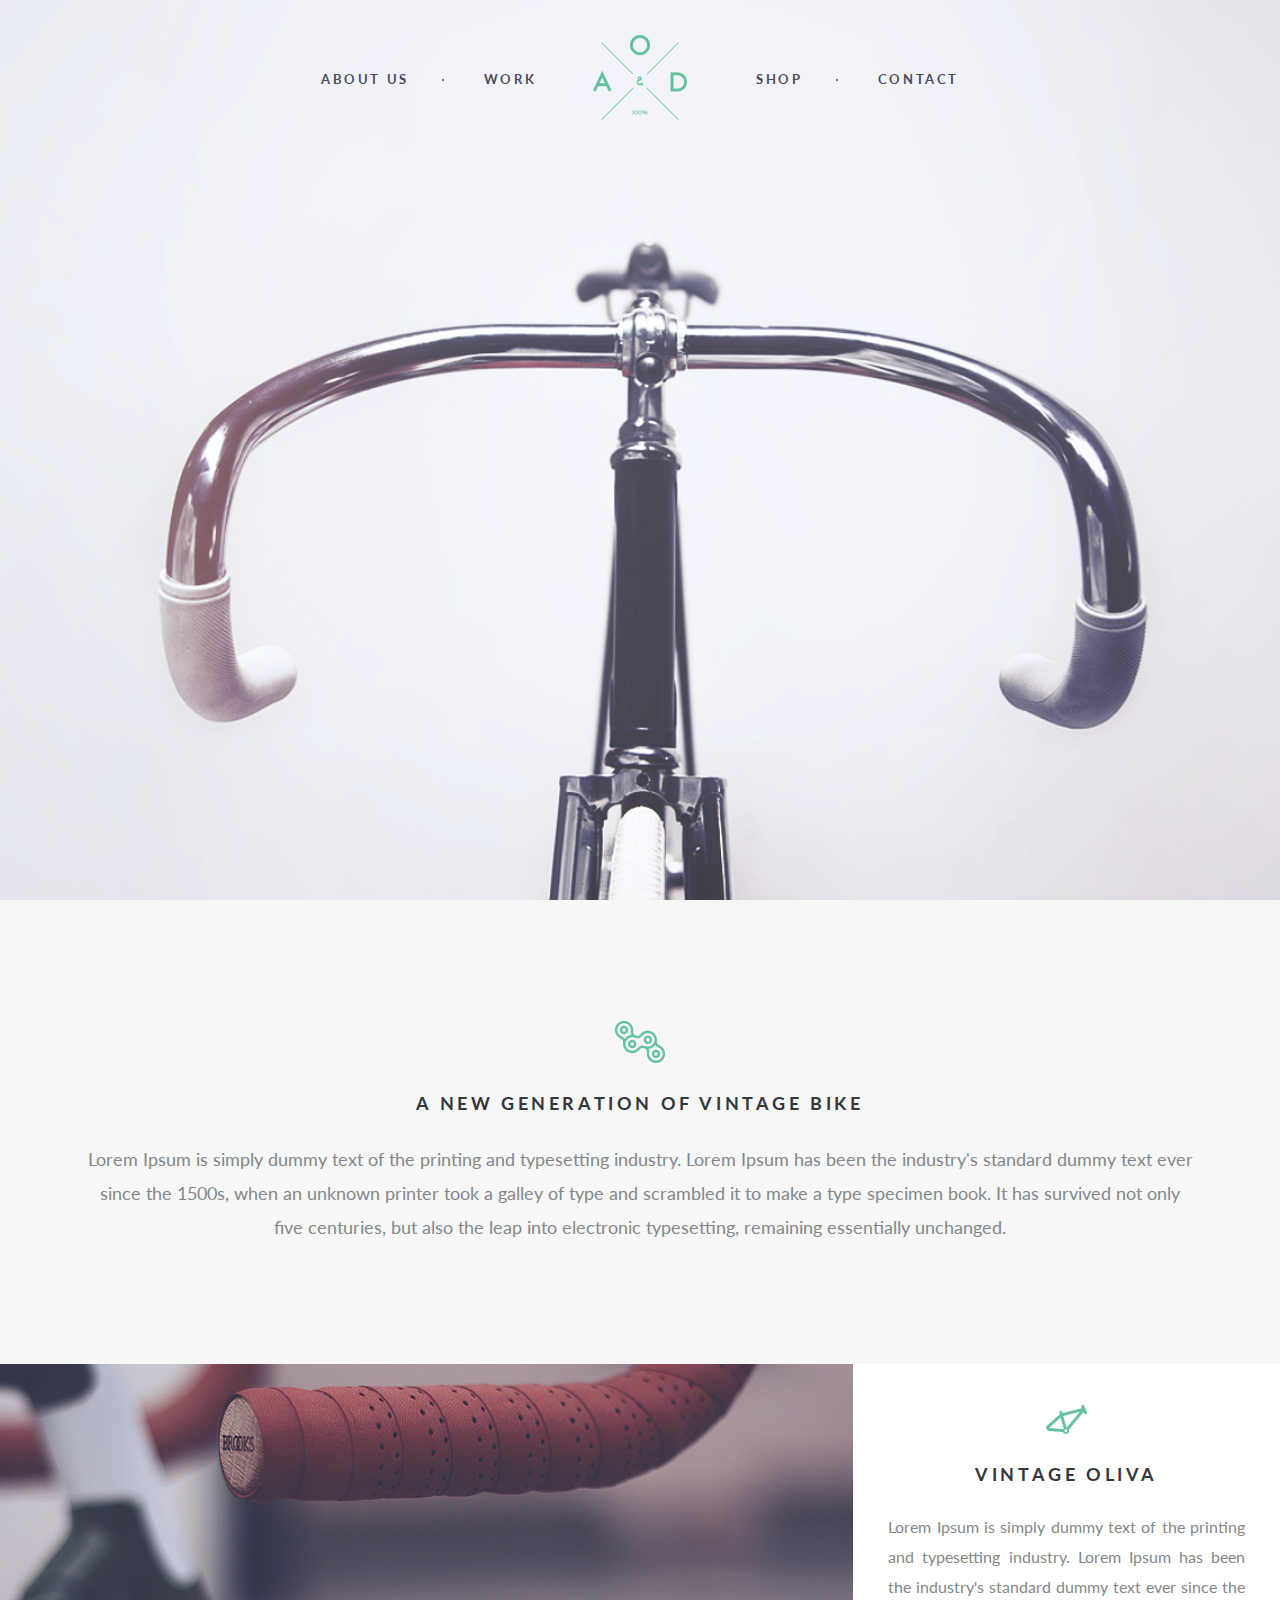
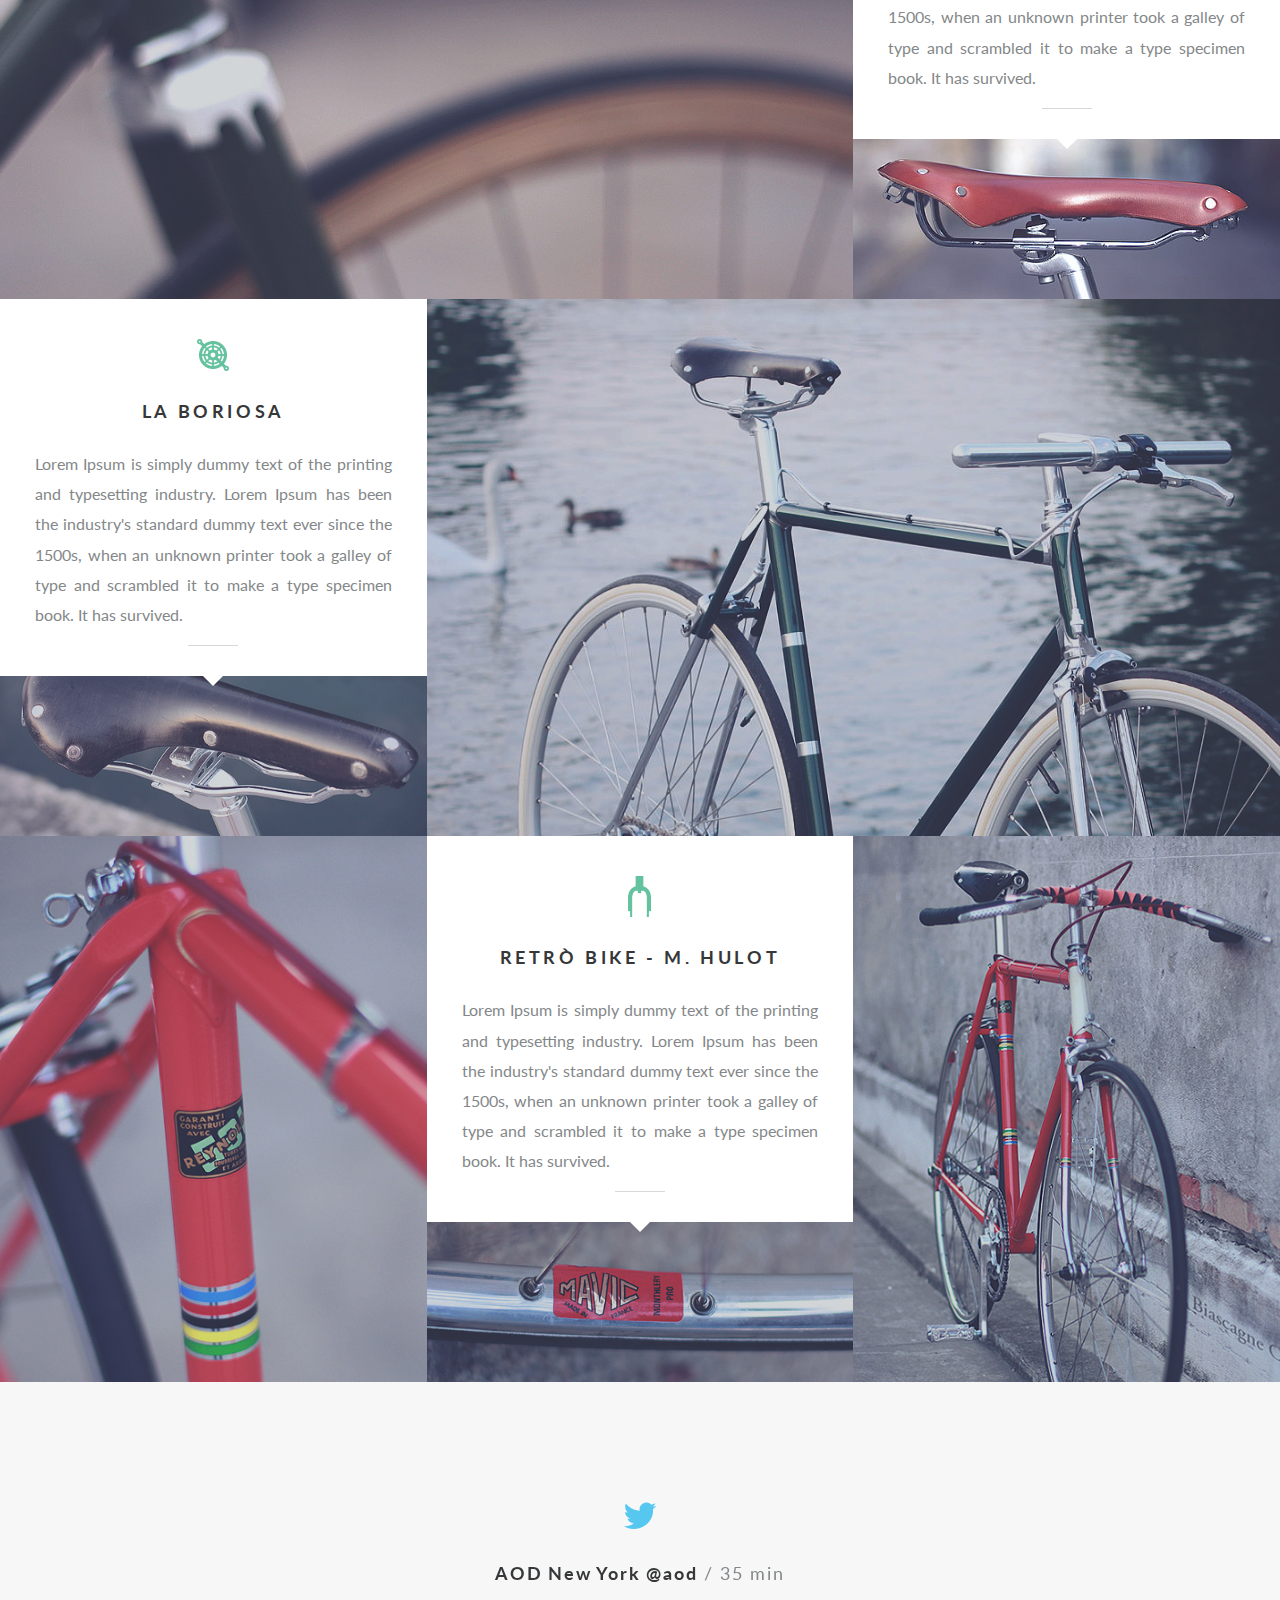
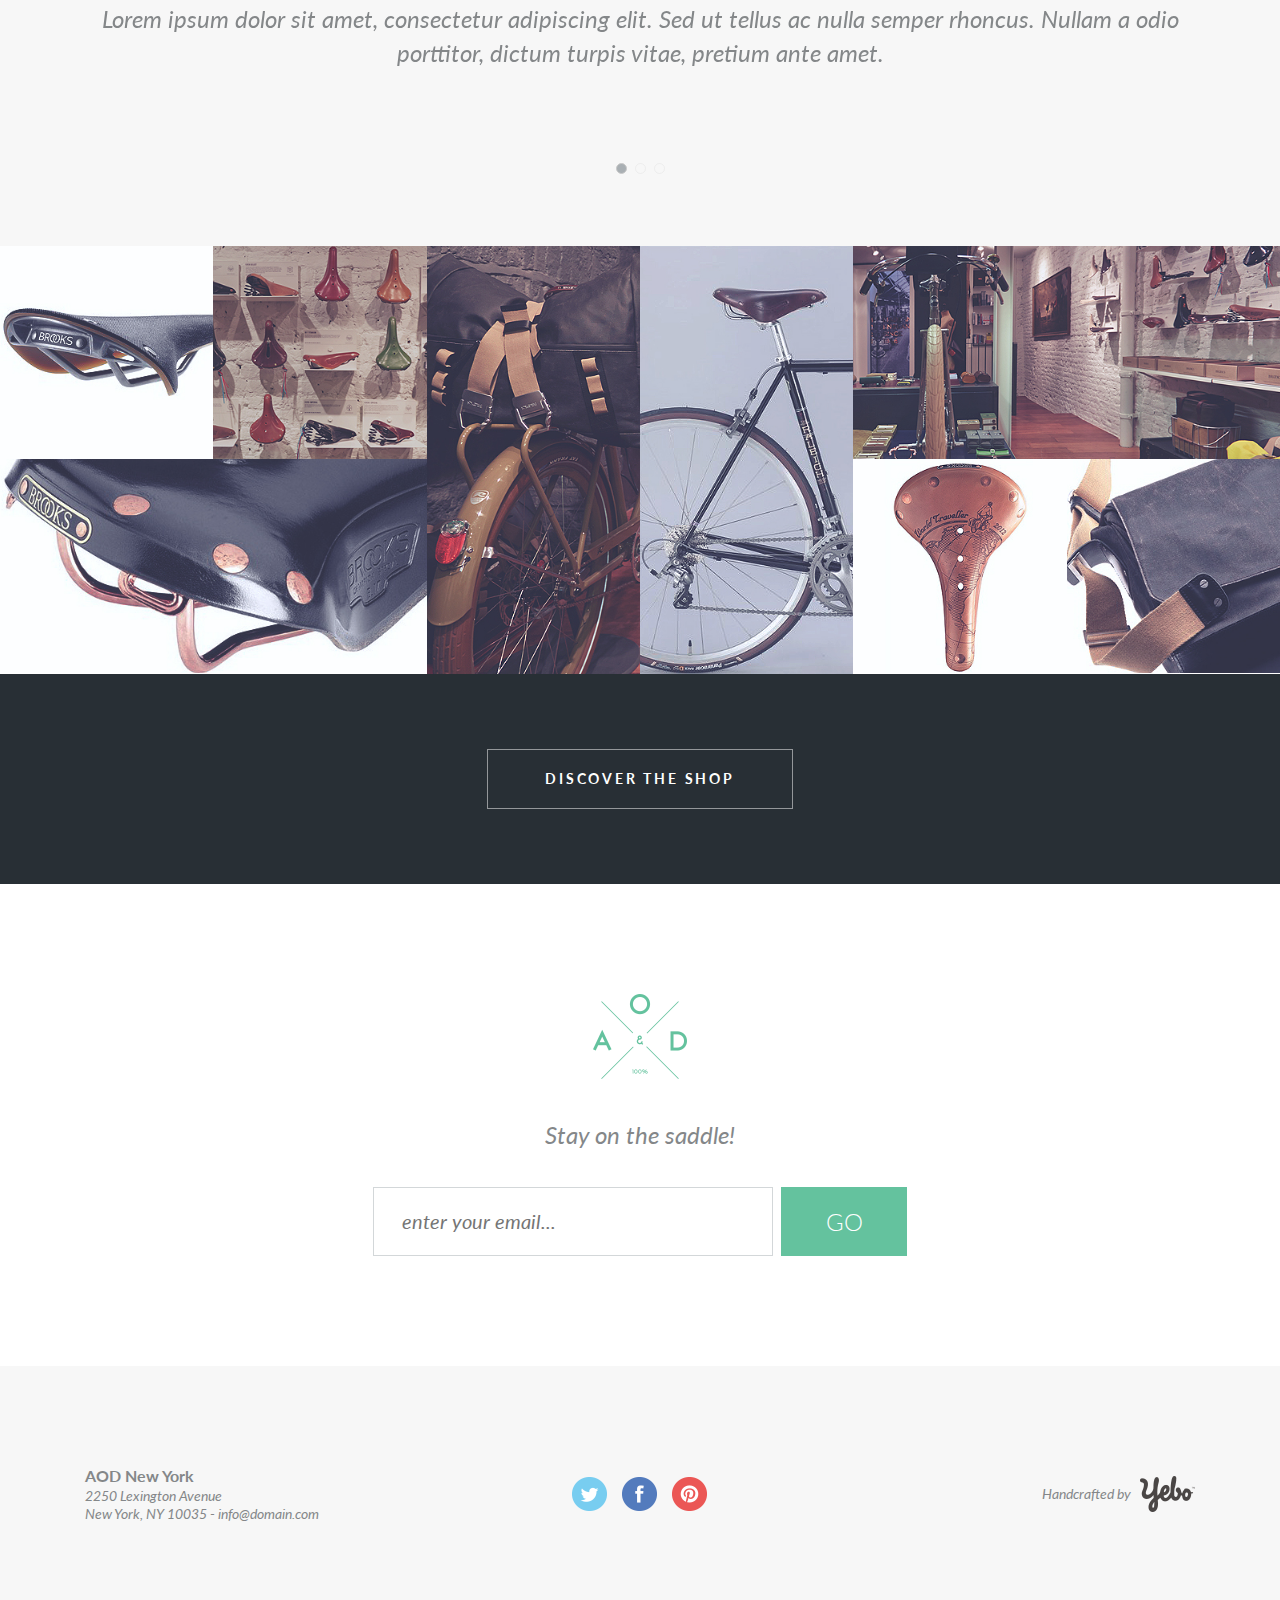
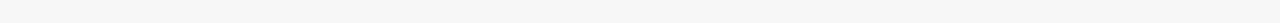
<file: index.html>
<!DOCTYPE html>
<html lang="en">

<head>
	<meta charset="UTF-8">
	<meta http-equiv="X-UA-Compatible" content="IE=edge">
	<meta name="viewport" content="width=device-width, initial-scale=1.0">
	<link rel="stylesheet" href="https://unpkg.com/swiper@8/swiper-bundle.min.css" />
	<link rel="stylesheet" href="./css/style.css">
	<title>Bicycle</title>
</head>

<body>
	<div class="wrapper">
		<main class="page">
<header class="header">
	<div class="header__row">
		<nav class="header__menu menu">

			<!-- * для бургер меню -->
			<div class="menu__icon icon-menu">
				<span></span>
				<span></span>
				<span></span>
			</div>

			<div class="menu__body">
				<ul class="menu__list">
					<li><a href="#" class="menu__link">About us</a></li>
					<li><a href="#" class="menu__link">Work</a></li>
					<li><a href="#" class="menu__link">Shop</a></li>
					<li><a href="#" class="menu__link">Contact</a></li>
				</ul>
			</div>
		</nav>
		<div class="header__logo"><img src="img/Logo.png" alt="Logo-image"></div>
	</div>
</header>
			<!-- *main-screen - полноэкранный блок с img -->
			<div class="main-screen">
				<div class="main-screen__bg ibg">
					<img src="img/bg-image.jpg" alt="Image">
				</div>
			</div>

			<!-- *content - остальной контент -->
			<div class="content">

				<section class="generation">
					<div class="container">
						<!-- *block - общий контейнер для похожих блоков на странице -->
						<div class="generation__block block">
							<div class="block__icon"><img src="img/icons/block-generator__icon.png" alt="icon"></div>
							<h1 class="block__title">A NEW GENERATION OF VINTAGE BIKE</h1>
							<p class="block__text">Lorem Ipsum is simply dummy text of the printing and typesetting industry. Lorem
								Ipsum has been the industry's standard dummy text ever since the 1500s, when an unknown printer took a
								galley of type and scrambled it to make a type specimen book. It has survived not only five centuries,
								but also the leap into electronic typesetting, remaining essentially unchanged. </p>
						</div>
					</div>
				</section>

				<section class="brands">
					<div class="brands__row">
						<div class="brands__column brands__column_big">
							<a href="#" class="brands__item item">
								<span class="item__logo"><img src="img/logos/logo-row1.png" alt="Image"></span>
								<span class="item__image ibg"><img src="img/brands/row1-1.jpg" alt="logo"></span>

							</a>
						</div>
						<div class="brands__column">
							<div class="brands__content block">
								<div class="block__icon"><img src="img/icons/row1.png" alt="icon"></div>
								<h2 class="block__title">vintage Oliva</h2>
								<p class="block__text_j">Lorem Ipsum is simply dummy text of the printing and typesetting industry.
									Lorem
									Ipsum has been the industry's standard dummy text ever since the 1500s, when an unknown printer took a
									galley of type and scrambled it to make a type specimen book. It has survived.</p>
							</div>
							<div class="brands__image ibg"><img src="img/brands/row1-2.jpg" alt="Image"></div>
						</div>
					</div>

				</section>

				<section class="brands brands_rev">
					<div class="brands__row">
						<div class="brands__column brands__column_big">
							<a href="#" class="brands__item item">
								<span class="item__logo"><img src="img/logos/logo-row2.png" alt="Image"></span>
								<span class="item__image ibg"><img src="img/brands/row2-2.jpg" alt="logo"></span>

							</a>
						</div>
						<div class="brands__column">
							<div class="brands__content block">
								<div class="block__icon"><img src="img/icons/row2.png" alt="icon"></div>
								<h2 class="block__title">La Boriosa</h2>
								<p class="block__text_j">Lorem Ipsum is simply dummy text of the printing and typesetting industry.
									Lorem Ipsum has been the industry's standard dummy text ever since the 1500s, when an unknown printer
									took a galley of type and scrambled it to make a type specimen book. It has survived.</p>
							</div>
							<div class="brands__image ibg"><img src="img/brands/row2-1.jpg" alt="Image"></div>
						</div>
					</div>

				</section>

				<section class="brands brands__last">
					<div class="brands__row">
						<div class="brands__column">
							<a class="brands__item item">
								<span class="item__logo"><img src="img/logos/logo-row3.png" alt="Image"></span>
								<span class="item__image ibg"><img src="img/brands/row3-1.jpg" alt="logo"></span></a>
						</div>
						<div class="brands__column">
							<div class="brands__content block">
								<div class="block__icon"><img src="img/icons/row3.png" alt="icon"></div>
								<h2 class="block__title">retrò Bike - M. Hulot</h2>
								<p class="block__text_j">Lorem Ipsum is simply dummy text of the printing and typesetting industry.
									Lorem Ipsum has been the industry's standard dummy text ever since the 1500s, when an unknown printer
									took a
									galley of type and scrambled it to make a type specimen book. It has survived.</p>
							</div>
							<div class="brands__image ibg"><img src="img/brands/row3-2.jpg" alt="Image"></div>
						</div>
						<div class="brands__column">
							<a href="#" class="brands__item item">
								<span class="item__logo"><img src="img/logos/logo-row3.png" alt="Image"></span>
								<span class="item__image ibg"><img src="img/brands/row3-3.jpg" alt="image"></span>
							</a>
						</div>
					</div>
				</section>

				<div class="container__slider">
					<div class="container">
						<section class="slider swiper">
							<div class="slider__body swiper-wrapper">
								<div class="slider__item swiper-slide">
									<div class="slider__icon"><img src="img/icons/Icon-twitter.png" alt="icon"></div>
									<h3 class="slider__title">AOD New York @aod <span>/ 35 min</span></h3>
									<div class="slider__text">Lorem ipsum dolor sit amet, consectetur adipiscing elit. Sed ut tellus ac
										nulla semper rhoncus. Nullam a odio porttitor, dictum turpis vitae, pretium ante amet.</div>
								</div>
								<div class="slider__item swiper-slide">
									<div class="slider__icon"><img src="img/icons/Icon-twitter.png" alt="icon"></div>
									<h3 class="slider__title">AOD New York @aod <span>/ 35 min</span></h3>
									<div class="slider__text">Lorem ipsum dolor sit amet, consectetur adipiscing elit. Sed ut tellus ac
										nulla semper rhoncus. Nullam a odio porttitor, dictum turpis vitae, pretium ante amet. Lorem ipsum
										dolor sit amet, consectetur adipisicing elit. Maxime at ipsa doloribus laboriosam vitae, dignissimos
										laborum ullam magnam molestias ad rem voluptates labore vero a commodi iste, hic eaque sint?</div>
								</div>
								<div class="slider__item swiper-slide">
									<div class="slider__icon"><img src="img/icons/Icon-twitter.png" alt="icon"></div>
									<h3 class="slider__title">AOD New York @aod <span>/ 35 min</span></h3>
									<div class="slider__text">Lorem ipsum dolor sit amet, consectetur adipiscing elit. Sed ut tellus ac
										nulla semper rhoncus. Nullam a odio porttitor, dictum turpis vitae, pretium ante amet.</div>
								</div>
							</div>
							<div class="swiper-pagination"></div>
						</section>
					</div>
				</div>

				<div class="shop">
					<div class="shop__body">
						<div class="shop__column shop__column_big">
							<div class="shop__block block-shop">
								<div class="block-shop__row">
									<div class="block-shop__column">
										<a href="#" class="block-shop__item block-shop__item_l item">
											<span class="item__logo"><img src="img/icons/Icon-bike.png" alt="logo"></span>
											<span class="item__image ibg"><img src="img/galery/Img01.jpg" alt="image"></span>
										</a>
									</div>
									<div class="block-shop__column">
										<a href="#" class="block-shop__item block-shop__item_l item">
											<span class="item__logo"><img src="img/icons/Icon-bike.png" alt="logo"></span>
											<span class="item__image ibg"><img src="img/galery/Img02.jpg" alt="image"></span>
										</a>
									</div>
								</div>
								<a href="#" class="block-shop__item item">
									<span class="item__logo"><img src="img/icons/Icon-bike.png" alt="logo"></span>
									<span class="item__image ibg"><img src="img/galery/Img03.jpg" alt="image"></span>
								</a>
							</div>
						</div>

						<div class="shop__column">
							<a href="#" class="block-shop__item block-shop__item_big item">
								<span class="item__logo"><img src="img/icons/Icon-bike.png" alt="logo"></span>
								<span class="item__image ibg"><img src="img/galery/Img04.jpg" alt="image"></span>
							</a>
						</div>

						<div class="shop__column">
							<a href="#" class="block-shop__item block-shop__item_big item">
								<span class="item__logo"><img src="img/icons/Icon-bike.png" alt="logo"></span>
								<span class="item__image ibg"><img src="img/galery/Img05.jpg" alt="image"></span>
							</a>
						</div>

						<div class="shop__column shop__column_big">
							<div class="shop__block block-shop">
								<a href="#" class="block-shop__item item">
									<span class="item__logo"><img src="img/icons/Icon-bike.png" alt="logo"></span>
									<span class="item__image ibg"><img src="img/galery/Img06.jpg" alt="image"></span>
								</a>
								<div class="block-shop__row">
									<div class="block-shop__column">
										<a href="#" class="block-shop__item block-shop__item_l item">
											<span class="item__logo"><img src="img/icons/Icon-bike.png" alt="logo"></span>
											<span class="item__image ibg"><img src="img/galery/Img07.jpg" alt="image"></span>
										</a>
									</div>
									<div class="block-shop__column">
										<a href="#" class="block-shop__item block-shop__item_l item">
											<span class="item__logo"><img src="img/icons/Icon-bike.png" alt="logo"></span>
											<span class="item__image ibg"><img src="img/galery/Img08.jpg" alt="image"></span>
										</a>
									</div>
								</div>
							</div>
						</div>
					</div>
					<div class="shop__footer">
						<div class="container">
							<a href="#" class="shop__btn">DISCOVER THE SHOP</a>
						</div>
					</div>
				</div>

				<div class="subscribe">
					<div class="container">
						<div class="subscribe__body">
							<div class="subscribe__logo"><img src="img/Logo.png" alt="Logo"></div>
							<div class="subscribe__label">Stay on the saddle!</div>
							<form action="#" class="subscribe__form">
								<div class="subscribe__input">
									<input type="text" autocomplete="off" name="form[]" data-value="enter your email..." class="input">
								</div>
								<div class="subscribe__button">
									<button type="submit" class="subscribe__btn">GO</button>
								</div>
							</form>
						</div>
					</div>
				</div>

<footer class="footer">
	<div class="container">
		<div class="footer__row">
			<div class="footer__column">
				<div class="footer__address">
					<p>AOD New York</p>
					<p>2250 Lexington Avenue</p>
					<p>New York, NY 10035 - info@domain.com</p>
				</div>
			</div>
			<div class="footer__column">
				<div class="footer__social social">
					<a href="" class="social__link"><img src="img/icons/footer/icon-twitter.png" alt="icon twitter"></a>
					<a href="" class="social__link"><img src="img/icons/footer/icon-fb.png" alt="icon fb"></a>
					<a href="" class="social__link"><img src="img/icons/footer/icon-p.png" alt="icon p"></a>
				</div>
			</div>
			<div class="footer__column">
				<a class="footer__dev dev">
					<span class="dev__text">Handcrafted by</span>
					<span class="dev__icon"><img src="img/icons/footer/dev-yebo.png" alt=""></span>
				</a>
			</div>
		</div>
	</div>
</footer>			</div>
		</main>
	</div>

	<script src="https://code.jquery.com/jquery-3.6.0.min.js"></script>
	<script src="https://unpkg.com/swiper@8/swiper-bundle.min.js"></script>
	<script src="./js/main.js"></script>
</body>

</html>
</file>
<file: css/style.css>
@import url("https://fonts.googleapis.com/css2?family=Lato:wght@400;700&display=swap");*,:after,:before{padding:0;margin:0;border:0;-webkit-box-sizing:border-box;box-sizing:border-box}:root{font-size:62.5%}body,html{height:100%;min-width:"320px"}body{font-family:"Lato";font-size:1.6rem;line-height:1;color:#848789}aside,footer,header,nav,section{display:block}a,a:visited{text-decoration:none}a:hover{cursor:pointer}li,ol,ul{list-style:none}h1,h2,h3,h4,h5,h6{font-weight:inherit;font-size:inherit}button,input,textarea{font-family:"Lato"}button:focus,input:focus{outline:none}button{cursor:pointer;background-color:transparent}img{vertical-align:top}.header{position:absolute;width:100%;z-index:99;left:0;top:35px}.header__row{display:-webkit-box;display:-ms-flexbox;display:flex;-webkit-box-pack:center;-ms-flex-pack:center;justify-content:center;-webkit-box-align:center;-ms-flex-align:center;align-items:center;text-align:center;height:85px}.header__logo{position:absolute;top:0;left:50%;-webkit-transform:translateX(-50%);transform:translateX(-50%);z-index:5}@media (max-width:767px){.header{top:15px}}.menu__list{display:-webkit-box;display:-ms-flexbox;display:flex}.menu__list li{padding:0 37.5px;position:relative}.menu__list li:nth-child(2){padding:0 110px 0 37.5px}.menu__list li:nth-child(3){padding:0 37.5px 0 110px}.menu__list li:after{content:"";position:absolute;top:60%;right:2px;width:2px;height:2px;background-color:#4d4959;border-radius:50%}.menu__list li:last-child:after,.menu__list li:nth-child(2):after{display:none}.menu__link{color:#4d4959;text-transform:uppercase;font-size:1.3rem;font-weight:bold;letter-spacing:2.6px}@media (max-width:767px){.menu__body{position:fixed;top:-100%;left:0;width:100%;height:100%;background-color:#4d4959;padding:140px 0 20px 0;overflow:auto}.menu__body.active{top:0}.menu__list{-webkit-box-orient:vertical;-webkit-box-direction:normal;-ms-flex-direction:column;flex-direction:column;-webkit-box-pack:center;-ms-flex-pack:center;justify-content:center;-webkit-box-align:center;-ms-flex-align:center;align-items:center}.menu__list li{padding:0 0 45px 0}.menu__list li:nth-child(2),.menu__list li:nth-child(3){padding:0 0 45px 0}.menu__list li:nth-child(2):after,.menu__list li:nth-child(3):after{display:block}.menu__list li:last-child{padding:0}.menu__list li:after{top:65%;right:50%;width:3px;height:3px;background-color:#fff}.menu__link{color:#fff;font-size:20px}}@media (max-width:767px){.icon-menu{display:block;position:absolute;top:45px;right:30px;width:30px;height:18px;cursor:pointer;z-index:5}.icon-menu span{position:absolute;left:0;width:100%;height:2px;background-color:#4d4959;-webkit-transition:all 0.5s ease 0s;transition:all 0.5s ease 0s}.icon-menu span:first-child{top:-10px}.icon-menu span:last-child{top:10px}.icon-menu.active span{-webkit-transform:scale(0);transform:scale(0);background-color:#fff}.icon-menu.active span:first-child{-webkit-transform:rotate(45deg);transform:rotate(45deg);top:0}.icon-menu.active span:last-child{-webkit-transform:rotate(-45deg);transform:rotate(-45deg);top:0}}.footer{background-color:#f7f7f7;padding:10rem 0}.footer__row{display:-webkit-box;display:-ms-flexbox;display:flex;-webkit-box-align:center;-ms-flex-align:center;align-items:center}.footer__column{-webkit-box-flex:0;-ms-flex:0 1 33.333%;flex:0 1 33.333%}.footer__address{font-size:1.4rem;font-style:italic;line-height:1.29}.footer__address p:first-child{font-size:1.6rem;font-style:normal;font-weight:bold}.footer__social{display:-webkit-box;display:-ms-flexbox;display:flex;-webkit-box-pack:center;-ms-flex-pack:center;justify-content:center;-webkit-box-align:center;-ms-flex-align:center;align-items:center}@media (max-width:1100px){.footer{padding:5rem 0}}@media (max-width:700px){.footer{padding:2.5rem 0}.footer__row{-webkit-box-orient:vertical;-webkit-box-direction:normal;-ms-flex-direction:column;flex-direction:column;text-align:center}.footer__column{margin:1.5rem 0}}.social__link{margin:0 0.75rem}.dev{display:-webkit-box;display:-ms-flexbox;display:flex;-webkit-box-align:center;-ms-flex-align:center;align-items:center;-webkit-box-pack:end;-ms-flex-pack:end;justify-content:flex-end}.dev__text{font-size:1.4rem;font-style:italic;line-height:1.29;padding-right:0.9rem}.wrapper{min-height:100%;overflow:hidden}.container{max-width:1140px;padding:0 15px;margin:0 auto}.container__slider{background-color:#f7f7f7}.ibg{background-repeat:no-repeat;background-size:cover;background-position:center}.ibg img{display:none}.page{position:absolute;top:0;left:0;width:100%;height:100%;display:-webkit-box;display:-ms-flexbox;display:flex;-webkit-box-orient:vertical;-webkit-box-direction:normal;-ms-flex-direction:column;flex-direction:column}.main-screen{-webkit-box-flex:1;-ms-flex:1 0 100%;flex:1 0 100%;position:relative}.main-screen__bg{position:absolute;top:0;left:0;width:100%;height:100%}.generation{background-color:#f7f7f7;padding:12rem 0}@media (max-width:900px){.generation{padding:8rem 0}}@media (max-width:600px){.generation{padding:3rem 0}}.block{text-align:center}.block__icon{margin:0 0 3rem 0}.block__title{font-size:1.8rem;font-weight:bold;letter-spacing:3.6px;line-height:1.2;color:#353738;text-transform:uppercase;margin:0 0 2.7rem 0}.block__text{font-size:1.8rem;line-height:1.89}.block__text_j{text-align:justify;line-height:1.88}.block__text_j:after{content:"";width:50px;height:1px;background-color:#d7d7d7;display:block;margin:3.5rem auto 0 auto}@media (max-width:1500px){.block__text_j:after{margin:1.5rem auto 0 auto}}.brands_rev .brands__column{-webkit-box-ordinal-group:2;-ms-flex-order:1;order:1}.brands_rev .brands__column_big{-webkit-box-ordinal-group:3;-ms-flex-order:2;order:2}.brands__row{display:-webkit-box;display:-ms-flexbox;display:flex}.brands__column{-webkit-box-flex:0;-ms-flex:0 1 33.333%;flex:0 1 33.333%}.brands__column_big{-webkit-box-flex:0;-ms-flex:0 1 66.667%;flex:0 1 66.667%}.brands__content{padding:7rem 6.5rem 5.4rem;position:relative}.brands__content:after{content:"";position:absolute;width:0;height:0;bottom:-1rem;left:50%;-webkit-transform:translateX(-50%);transform:translateX(-50%);border-left:10px solid transparent;border-right:10px solid transparent;border-top:10px solid #fff}.brands__image{padding:0 0 37.51% 0}@media (max-width:1500px){.brands__content{padding:4rem 3.5rem 3rem}}@media (max-width:1100px){.brands__last .brands__column:first-child{-webkit-box-ordinal-group:3;-ms-flex-order:2;order:2}.brands__last .brands__column:nth-child(2){-webkit-box-ordinal-group:2;-ms-flex-order:1;order:1}.brands__last .brands__column:nth-child(3){-webkit-box-ordinal-group:4;-ms-flex-order:3;order:3}.brands__row{-webkit-box-orient:vertical;-webkit-box-direction:normal;-ms-flex-direction:column;flex-direction:column}}.item{height:100%;display:block;position:relative}.item__logo{position:absolute;top:0;left:0;width:100%;height:100%;z-index:2;display:-webkit-box;display:-ms-flexbox;display:flex;-webkit-box-pack:center;-ms-flex-pack:center;justify-content:center;-webkit-box-align:center;-ms-flex-align:center;align-items:center;background-color:rgba(105,177,151,0.7);opacity:0;visibility:hidden;-webkit-transition:all 0.6s ease 0s;transition:all 0.6s ease 0s}.item__image{position:absolute;top:0;left:0;width:100%;height:100%}.item:hover .item__logo{opacity:1;visibility:visible}@media (max-width:1100px){.item{height:auto;padding-bottom:60%}}.slider{padding:12rem 0 6rem}.slider__body{text-align:center}.slider__icon{margin-bottom:3.5rem}.slider__title{font-size:1.8rem;letter-spacing:1.8px;font-weight:bold;color:#353738}.slider__title span{font-weight:lighter;color:#848789}.slider__text{font-size:2.4rem;font-style:italic;line-height:1.42;margin-top:2rem}.slider .swiper-pagination-bullet{border:solid 1px #c8c8c8;background-color:transparent;width:1.1rem;height:1.1rem}.slider .swiper-pagination-bullet-active{background-color:#a9afb3}.slider .swiper-pagination{position:relative;padding-top:10rem}@media (max-width:769px){.slider{padding:8rem 0 4rem}}.shop__body{display:-webkit-box;display:-ms-flexbox;display:flex}.shop__column{-webkit-box-flex:0;-ms-flex:0 1 16.666%;flex:0 1 16.666%}.shop__column_big{-webkit-box-flex:0;-ms-flex:0 1 33.333%;flex:0 1 33.333%}.shop__footer{background-color:#282f35;padding:7.5rem 0;text-align:center}.shop__btn{display:inline-block;min-height:5rem;font-size:1.4rem;font-weight:bold;letter-spacing:2.8px;line-height:1.3;text-transform:uppercase;padding:2rem 5.7rem;color:#ffffff;border:solid 1px rgba(255,255,255,0.5)}@media (max-width:1100px){.shop__body{-ms-flex-wrap:wrap;flex-wrap:wrap}.shop__column{-webkit-box-flex:0;-ms-flex:0 1 50%;flex:0 1 50%}.shop__column_big{-webkit-box-flex:1;-ms-flex:1 1 100%;flex:1 1 100%}}@media (max-width:426px){.shop__footer{padding:4rem 0}.shop__btn{padding:1.5rem 2.5rem}}.block-shop{height:100%}.block-shop__row{display:-webkit-box;display:-ms-flexbox;display:flex}.block-shop__column{-webkit-box-flex:0;-ms-flex:0 1 50%;flex:0 1 50%}.block-shop__item{height:auto;padding:0 0 50% 0}.block-shop__item_big{padding:0 0 200.5% 0}.block-shop__item_l{padding:0 0 100% 0}.subscribe__body{max-width:53.4rem;margin:0 auto;text-align:center;padding:11rem 0}.subscribe__logo{margin-bottom:3.9rem}.subscribe__label{font-size:2.4rem;font-style:italic;line-height:1.42;color:#848789;margin-bottom:3.5rem}.subscribe__form{display:-webkit-box;display:-ms-flexbox;display:flex}.subscribe__input{-webkit-box-flex:1;-ms-flex:1 1 auto;flex:1 1 auto;padding:0 0.8rem 0 0}.subscribe__input .input{width:100%;height:6.9rem;border:solid 1px #d3d7d9;padding:2.8rem;font-size:2rem;font-style:italic;color:#929292}.subscribe__input .input.focus{color:black;font-style:normal}.subscribe__input .input.error{border:1px solid red}.subscribe__button{-webkit-box-flex:0;-ms-flex:0 0 12.6rem;flex:0 0 12.6rem}.subscribe__btn{width:100%;height:6.9rem;font-size:2.4rem;font-weight:300;text-transform:uppercase;background-color:#64c29e;color:#fff}@media (max-width:750px){.subscribe__body{padding:5rem 0}}@media (max-width:500px){.subscribe__form{display:block}.subscribe__input{padding:0 0 0.8rem 0}}
</file>
